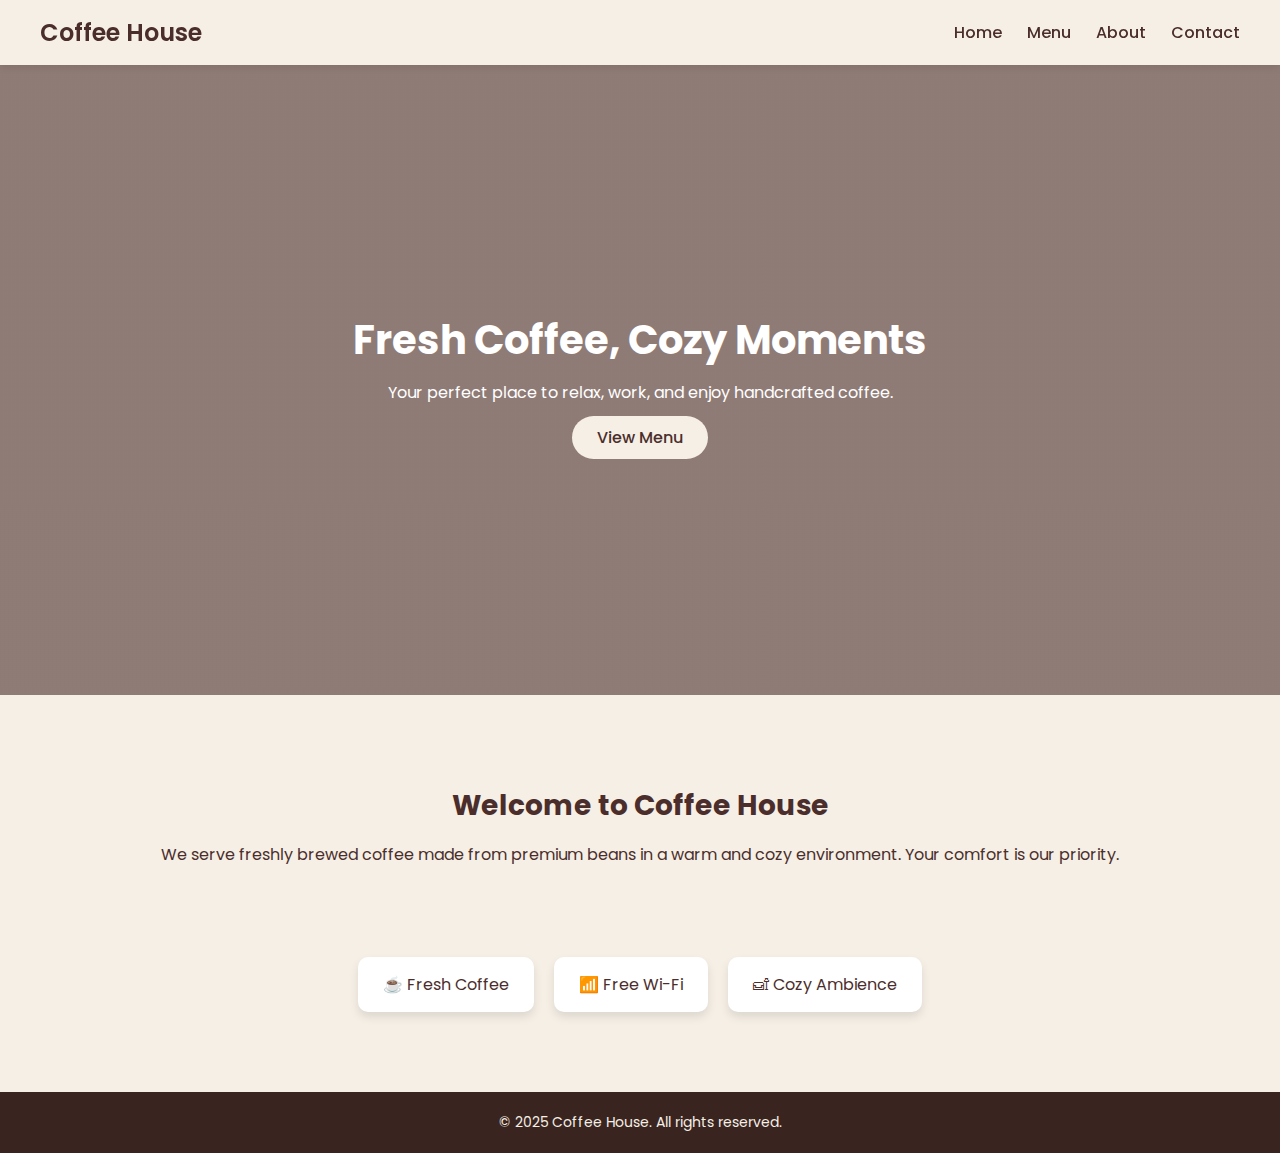
<file: index.html>
<!DOCTYPE html>
<html lang="en">
<head>
    <meta charset="UTF-8">
    <meta name="viewport" content="width=device-width, initial-scale=1.0">
    <title>Coffee House</title>

    <link href="https://fonts.googleapis.com/css2?family=Poppins:wght@300;400;600&display=swap" rel="stylesheet">

    <link rel="stylesheet" href="style.css">
</head>
<body>

<header>
    <nav class="navbar">
        <h1 class="logo">Coffee House</h1>
        <ul class="nav-links">
            <li><a href="index.html">Home</a></li>
            <li><a href="menu.html">Menu</a></li>
            <li><a href="about.html">About</a></li>
            <li><a href="contact.html">Contact</a></li>
        </ul>
    </nav>
</header>


    <section class="hero">
        <div class="hero-content">
            <h2>Fresh Coffee, Cozy Moments</h2>
            <p>Your perfect place to relax, work, and enjoy handcrafted coffee.</p>
            <a href="#" class="btn">View Menu</a>
        </div>
    </section>

    <section class="about-preview">
        <h3>Welcome to Coffee House</h3>
        <p>
            We serve freshly brewed coffee made from premium beans in a warm
            and cozy environment. Your comfort is our priority.
        </p>
    </section>

    <section class="highlights">
        <div class="highlight">☕ Fresh Coffee</div>
        <div class="highlight">📶 Free Wi-Fi</div>
        <div class="highlight">🛋 Cozy Ambience</div>
    </section>

    <footer>
        <p>© 2025 Coffee House. All rights reserved.</p>
    </footer>

</body>
</html>
</file>
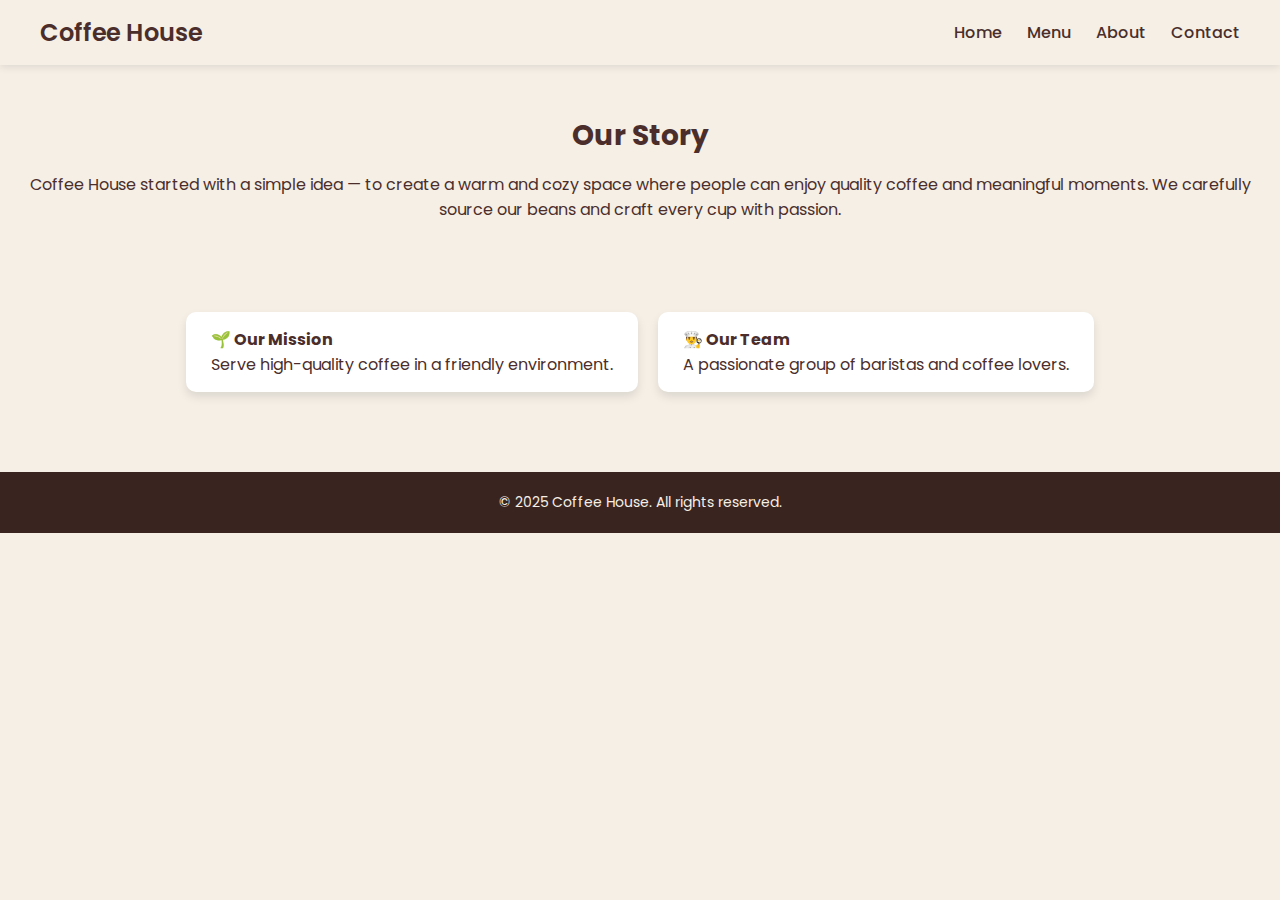
<file: about.html>
<!DOCTYPE html>
<html lang="en">
<head>
    <meta charset="UTF-8">
    <meta name="viewport" content="width=device-width, initial-scale=1.0">
    <title>About Us | Coffee House</title>

    <link href="https://fonts.googleapis.com/css2?family=Poppins:wght@300;400;600&display=swap" rel="stylesheet">
    <link rel="stylesheet" href="style.css">
</head>
<body>

<header>
    <nav class="navbar">
        <h1 class="logo">Coffee House</h1>
        <ul class="nav-links">
            <li><a href="index.html">Home</a></li>
            <li><a href="menu.html">Menu</a></li>
            <li><a href="about.html">About</a></li>
            <li><a href="contact.html">Contact</a></li>
        </ul>
    </nav>
</header>

<section class="about-preview">
    <h3>Our Story</h3>
    <p>
        Coffee House started with a simple idea — to create a warm and cozy
        space where people can enjoy quality coffee and meaningful moments.
        We carefully source our beans and craft every cup with passion.
    </p>
</section>

<section class="highlights">
    <div class="highlight">
        <h4>🌱 Our Mission</h4>
        <p>Serve high-quality coffee in a friendly environment.</p>
    </div>

    <div class="highlight">
        <h4>👨‍🍳 Our Team</h4>
        <p>A passionate group of baristas and coffee lovers.</p>
    </div>
</section>

<footer>
    <p>© 2025 Coffee House. All rights reserved.</p>
</footer>

</body>
</html>
</file>
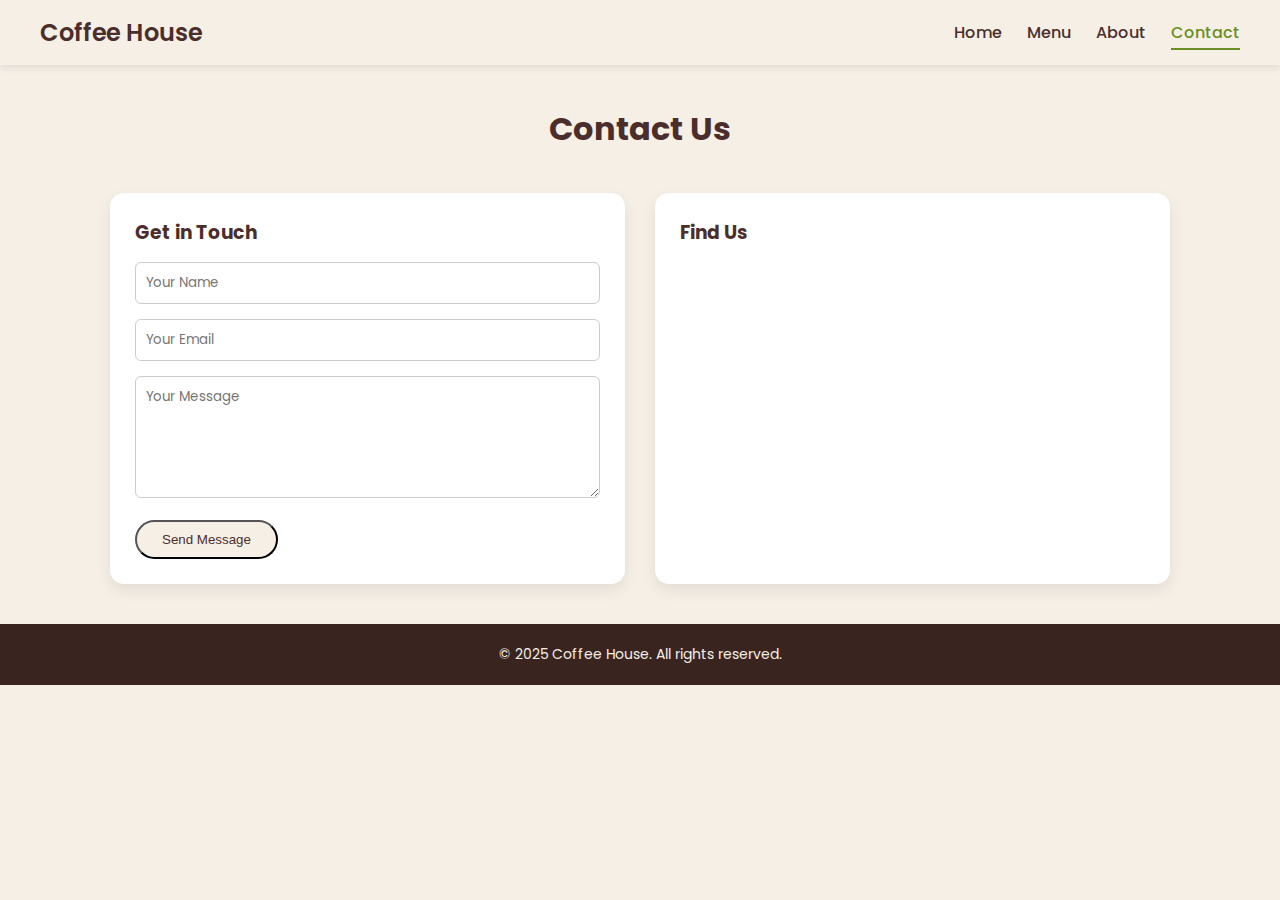
<file: contact.html>
<!DOCTYPE html>
<html lang="en">
<head>
    <meta charset="UTF-8">
    <meta name="viewport" content="width=device-width, initial-scale=1.0">
    <title>Contact | Coffee House</title>

    <link href="https://fonts.googleapis.com/css2?family=Poppins:wght@300;400;600&display=swap" rel="stylesheet">
    <link rel="stylesheet" href="style.css">
</head>
<body>

<header>
    <nav class="navbar">
        <h1 class="logo">Coffee House</h1>
        <ul class="nav-links">
            <li><a href="index.html">Home</a></li>
            <li><a href="menu.html">Menu</a></li>
            <li><a href="about.html">About</a></li>
            <li><a href="contact.html" class="active">Contact</a></li>
        </ul>
    </nav>
</header>

<main class="contact-page">

    <h2 class="contact-title">Contact Us</h2>

    <div class="contact-grid">

        <!-- Contact Form -->
        <div class="contact-card">
            <h3>Get in Touch</h3>
            <form>
                <input type="text" placeholder="Your Name" required>
                <input type="email" placeholder="Your Email" required>
                <textarea rows="5" placeholder="Your Message" required></textarea>
                <button type="submit" class="btn">Send Message</button>
            </form>
        </div>

        <!-- Google Map -->
        <div class="contact-card">
            <h3>Find Us</h3>
            <iframe
                src="https://www.google.com/maps?q=coffee%20shop&output=embed"
                width="100%"
                height="280"
                style="border:0;"
                loading="lazy">
            </iframe>
        </div>

    </div>

</main>

<footer>
    <p>© 2025 Coffee House. All rights reserved.</p>
</footer>

</body>
</html>
</file>
<file: style.css>
/* ===============================
   RESET
   =============================== */
* {
    margin: 0;
    padding: 0;
    box-sizing: border-box;
}

/* ===============================
   BODY
   =============================== */
body {
    font-family: 'Poppins', sans-serif;
    background-color: #F5EFE6;
    color: #4B2E2B;
}

/* ===============================
   HEADER / NAVBAR (DESKTOP)
   =============================== */
header {
    position: sticky;
    top: 0;
    z-index: 100;
    background-color: #F5EFE6;
    box-shadow: 0 2px 8px rgba(0,0,0,0.1);
    padding: 15px 0;
}

.navbar {
    max-width: 1200px;
    margin: auto;
    display: flex;
    align-items: center;
}

.logo {
    font-size: 24px;
    font-weight: 600;
}

/* 🔥 MENU ON RIGHT */
.nav-links {
    list-style: none;
    display: flex;
    gap: 25px;
    margin-left: auto;
}

.nav-links a {
    text-decoration: none;
    color: #4B2E2B;
    font-weight: 500;
    transition: color 0.3s ease;
}

.nav-links a:hover {
    color: #6B8E23;
}

/* ===============================
   HERO SECTION
   =============================== */
.hero {
    height: 70vh;
    background:
        linear-gradient(rgba(75, 46, 43, 0.6), rgba(75, 46, 43, 0.6)),
        url("https://images.unsplash.com/photo-1509042239860-f550ce710b93")
        center/cover no-repeat;

    display: flex;
    align-items: center;
    justify-content: center;
    text-align: center;
    color: #FFFFFF;
    padding: 0 20px;
}

.hero h2 {
    font-size: 40px;
    margin-bottom: 10px;
}

.hero p {
    font-size: 16px;
    margin-bottom: 20px;
}

/* ===============================
   BUTTON
   =============================== */
.btn {
    background-color: #F5EFE6;
    color: #4B2E2B;
    padding: 10px 25px;
    text-decoration: none;
    border-radius: 25px;
    font-weight: 500;
    transition: all 0.3s ease;
}

.btn:hover {
    background-color: #6B8E23;
    color: #FFFFFF;
    transform: translateY(-3px);
}

/* ===============================
   SECTIONS
   =============================== */
section {
    margin-bottom: 40px;
}

/* ===============================
   ABOUT PREVIEW
   =============================== */
.about-preview {
    padding: 50px 20px;
    text-align: center;
}

.about-preview h3 {
    font-size: 28px;
    margin-bottom: 15px;
}

/* ===============================
   HIGHLIGHTS
   =============================== */
.highlights {
    display: flex;
    justify-content: center;
    gap: 20px;
    padding-bottom: 40px;
}

.highlight {
    background-color: #FFFFFF;
    padding: 15px 25px;
    border-radius: 10px;
    box-shadow: 0 5px 10px rgba(0,0,0,0.1);
    transition: transform 0.3s ease, box-shadow 0.3s ease;
}

.highlight:hover {
    transform: translateY(-5px);
    box-shadow: 0 8px 20px rgba(0,0,0,0.15);
}

/* ===============================
   MENU SECTION
   =============================== */
.menu-section {
    padding: 40px 20px;
    text-align: center;
}

.section-title {
    font-size: 28px;
    margin-bottom: 30px;
}

.menu-grid {
    display: grid;
    grid-template-columns: repeat(auto-fit, minmax(220px, 1fr));
    gap: 25px;
    max-width: 1000px;
    margin: auto;
}

.menu-card {
    background-color: #FFFFFF;
    border-radius: 12px;
    box-shadow: 0 5px 12px rgba(0,0,0,0.1);
    overflow: hidden;
    transition: transform 0.3s ease;
}

.menu-card:hover {
    transform: translateY(-5px);
}

.menu-card img {
    width: 100%;
    height: 180px;
    object-fit: cover;
}

.menu-card h4 {
    margin: 12px 0 5px;
}

.menu-card p {
    font-size: 14px;
    color: #555;
}

.menu-card span {
    display: block;
    margin: 10px 0 15px;
    font-weight: 600;
}

/* ===============================
   CONTACT SECTION
   =============================== */
.contact-section {
    display: flex;
    gap: 30px;
    padding: 40px;
    max-width: 1100px;
    margin: auto;
}

.contact-form {
    flex: 1;
    background-color: #FFFFFF;
    padding: 25px;
    border-radius: 10px;
    box-shadow: 0 5px 12px rgba(0,0,0,0.1);
}

.contact-form h3 {
    margin-bottom: 15px;
}

.contact-form input,
.contact-form textarea {
    width: 100%;
    padding: 10px;
    margin-bottom: 15px;
    border-radius: 6px;
    border: 1px solid #ccc;
    font-family: 'Poppins', sans-serif;
}

.map {
    flex: 1;
}

/* ===============================
   FOOTER
   =============================== */
footer {
    background-color: #3A241F;
    color: #F5EFE6;
    text-align: center;
    padding: 20px;
    font-size: 14px;
}

/* ===============================
   MOBILE RESPONSIVE
   =============================== */
@media (max-width: 768px) {

    .navbar {
        flex-direction: column;
    }

    .nav-links {
        margin-left: 0;
        flex-direction: column;
        align-items: center;
        margin-top: 10px;
    }

    .nav-links li {
        margin: 10px 0;
    }

    .hero {
        height: auto;
        padding: 60px 20px;
    }

    .hero h2 {
        font-size: 28px;
    }

    .highlights {
        flex-direction: column;
        align-items: center;
    }

    .highlight {
        width: 80%;
        text-align: center;
    }

    .contact-section {
        flex-direction: column;
        padding: 20px;
    }

    .contact-form,
    .map {
        width: 100%;
    }
}
/* ===============================
   MENU PAGE CLEAN UI
   =============================== */

.menu-page {
    max-width: 1100px;
    margin: 40px auto;
    padding: 0 20px;
}

.menu-title {
    text-align: center;
    font-size: 32px;
    margin-bottom: 40px;
}

.menu-grid {
    display: grid;
    grid-template-columns: repeat(auto-fit, minmax(240px, 1fr));
    gap: 30px;
}

.menu-card {
    background-color: #FFFFFF;
    border-radius: 14px;
    box-shadow: 0 6px 15px rgba(0,0,0,0.08);
    overflow: hidden;
    text-align: center;
    transition: transform 0.3s ease;
}

.menu-card:hover {
    transform: translateY(-6px);
}

.menu-card img {
    width: 100%;
    height: 180px;
    object-fit: cover;
}

.menu-card h4 {
    margin-top: 15px;
    font-size: 18px;
}

.menu-card p {
    font-size: 14px;
    color: #666;
    margin: 6px 0;
}

.menu-card span {
    display: block;
    font-weight: 600;
    margin-bottom: 15px;
}

/* ACTIVE MENU LINK */
.nav-links a.active {
    color: #6B8E23;
    border-bottom: 2px solid #6B8E23;
    padding-bottom: 4px;
}
/* ===============================
   CONTACT PAGE CLEAN UI
   =============================== */

.contact-page {
    max-width: 1100px;
    margin: 40px auto;
    padding: 0 20px;
}

.contact-title {
    text-align: center;
    font-size: 32px;
    margin-bottom: 40px;
}

.contact-grid {
    display: grid;
    grid-template-columns: repeat(auto-fit, minmax(300px, 1fr));
    gap: 30px;
}

.contact-card {
    background-color: #FFFFFF;
    padding: 25px;
    border-radius: 14px;
    box-shadow: 0 6px 15px rgba(0,0,0,0.08);
}

.contact-card h3 {
    margin-bottom: 15px;
}

/* Form Styling */
.contact-card input,
.contact-card textarea {
    width: 100%;
    padding: 10px;
    margin-bottom: 15px;
    border-radius: 6px;
    border: 1px solid #ccc;
    font-family: 'Poppins', sans-serif;
}
</file>
